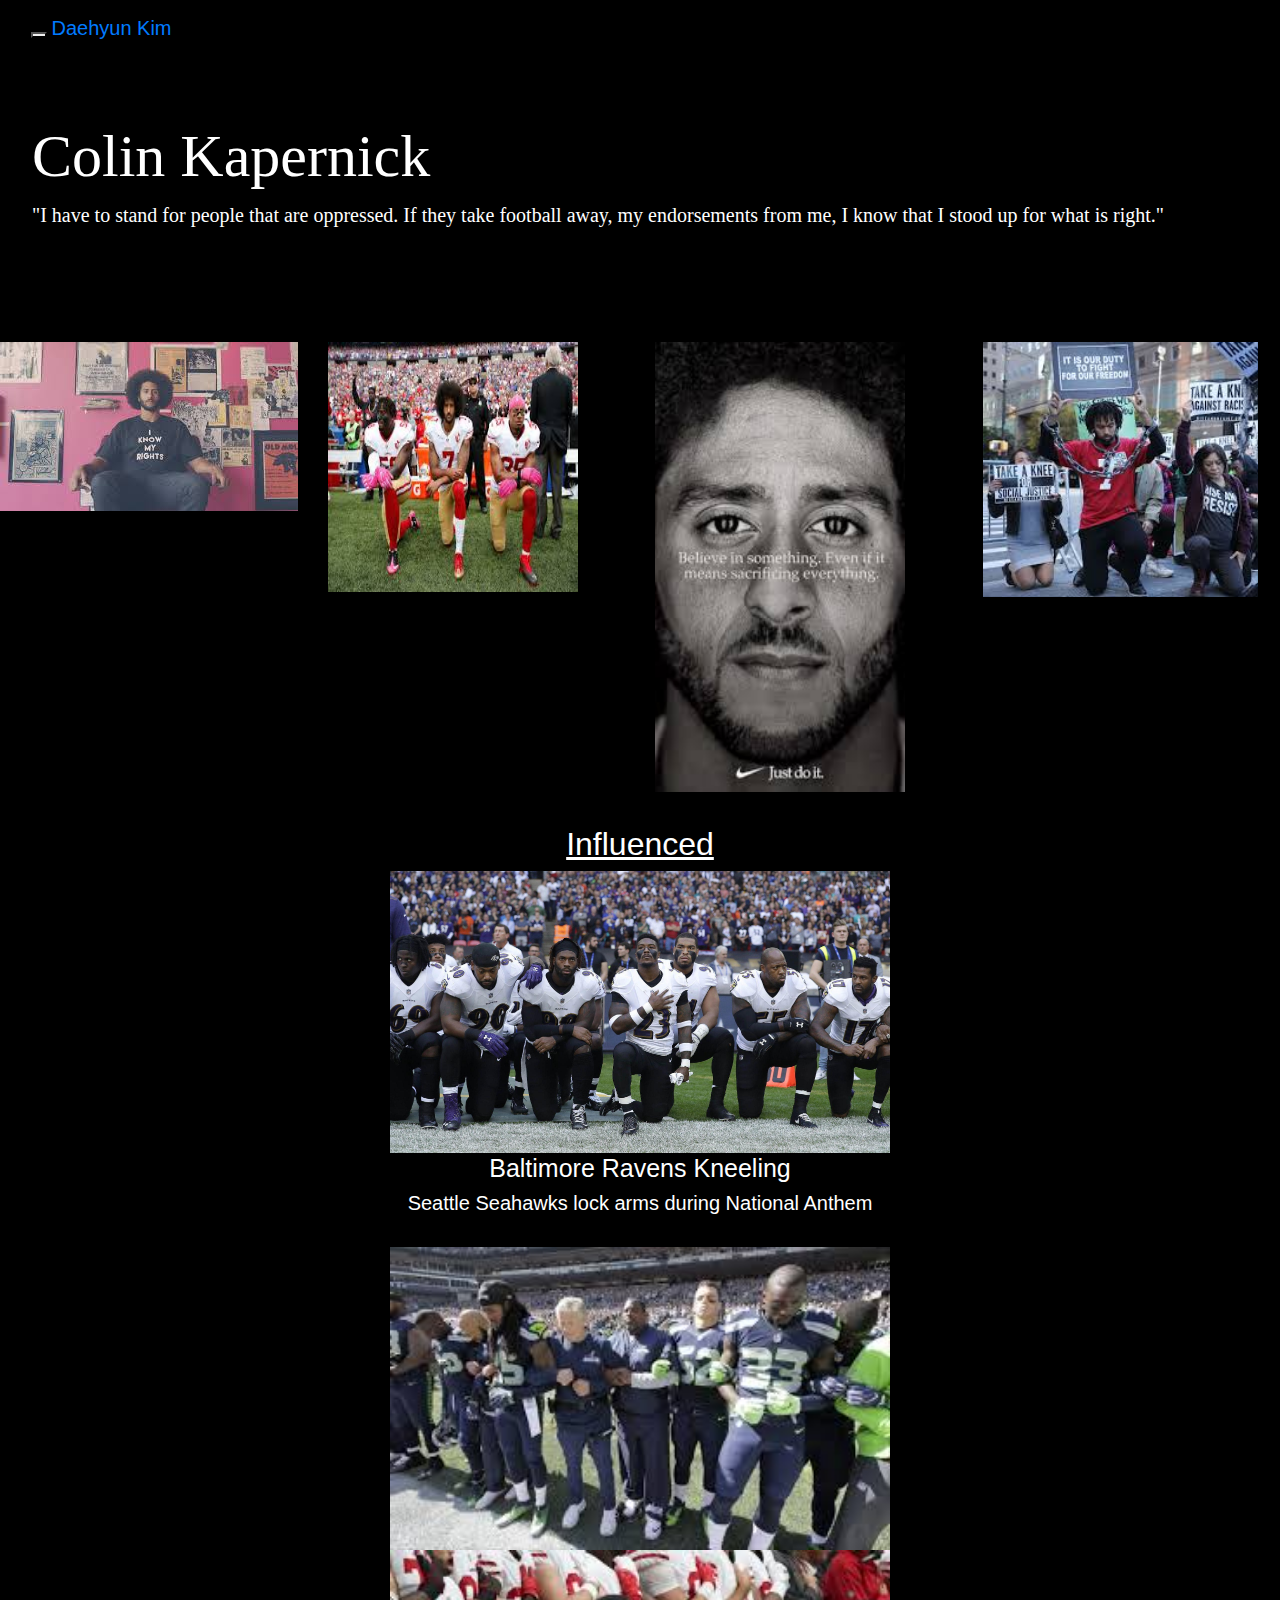
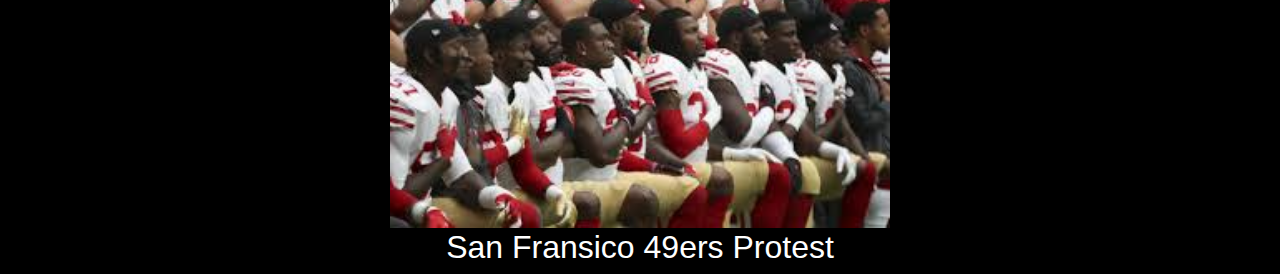
<file: tributeCite/index.html>
<!DOCTYPE html>
<html>
    <head>
        <link rel="stylesheet" href="https://maxcdn.bootstrapcdn.com/bootstrap/4.2.1/css/bootstrap.min.css">
        <script src="https://ajax.googleapis.com/ajax/libs/jquery/3.3.1/jquery.min.js"></script>
        <script src="https://cdnjs.cloudflare.com/ajax/libs/popper.js/1.14.6/umd/popper.min.js"></script>
        <script src="https://maxcdn.bootstrapcdn.com/bootstrap/4.2.1/js/bootstrap.min.js"></script>

        <link rel="stylesheet" type="text/css" href="style.css">
        
        
    <title>
    </title>
    </head>
    
<body style="background-color:black;">
  
  <nav class="navbar navbar-inverse navbar-fixed-top">

    <div class="container-fluid">
    <div class="navbar-header">
        <button type="button" class="navbar-toggle" data-toggle="collapse" data-target="#myNavbar">
          <span class="icon-bar"></span>
          <span class="icon-bar"></span>
          <span class="icon-bar"></span>                        
      </button>
      <a class="navbar-brand" href="#">Daehyun Kim</a>
    </div>
    <div>
      <div class="collapse navbar-collapse" id="myNavbar">
        <ul class="nav navbar-nav">
          <li><a href="index.html">HOME</a></li>
          <li><a href="../tributeCite/index.html">Tribute</a></li>
          <li><a href="index3.html">Inspirations</a></li>
          <li><a href="index2.html">Football</a></li>

          
            </ul>
          </li>
        </ul>
      </div>
    </div>
  </div>
        </nav>
        
    <div class="jumbotron" style="font-family:Impact;" >
        <h1>Colin Kapernick</h1>
        <p>"I have to stand for people that are oppressed. If they take football away, my endorsements from me, I know that I stood up for what is right."</p>
    </div>
<div class="row">
  <div class="col-sm-3">
    <img src="images/iknowmyrights.jpeg" style="text-align:center;"></img>
  </div>
  <div class="col-sm-3">
    <img src="images/kaepernick.jpeg" style="width:250px;height:250px;"></img>
  </div>
  <div class="col-sm-3">
    <img src="images/nikekaepernick.jpeg" style="width:250px;height:450px;"></img>
  </div>
  <div class="col-sm-3">
    <img src="images/protest.jpeg" style="width:275px"></img>
  </div>
</div>
  <hr>
  
  <center><font color="white"><h2><u>Influenced</u></h2></font>
  <img src="images/ravenskneeling.jpg" style="width:500px"><br>
  
  <font color="white"><h2 style="font-size:25px">Baltimore Ravens Kneeling </h2></font> 
  <font color="white"><h2 style="font-size:20px">Seattle Seahawks lock arms during National Anthem</h2></font> <br>
  <img src="images/seahawks.jpg" style="width:500px">
  <br>
  <img src="images/49ers.jpg" style="width:500px">
  <font color="white"><h2>San Fransico 49ers Protest </h2></font>
  </center>
  
</body>    
    
    
</html>
</file>
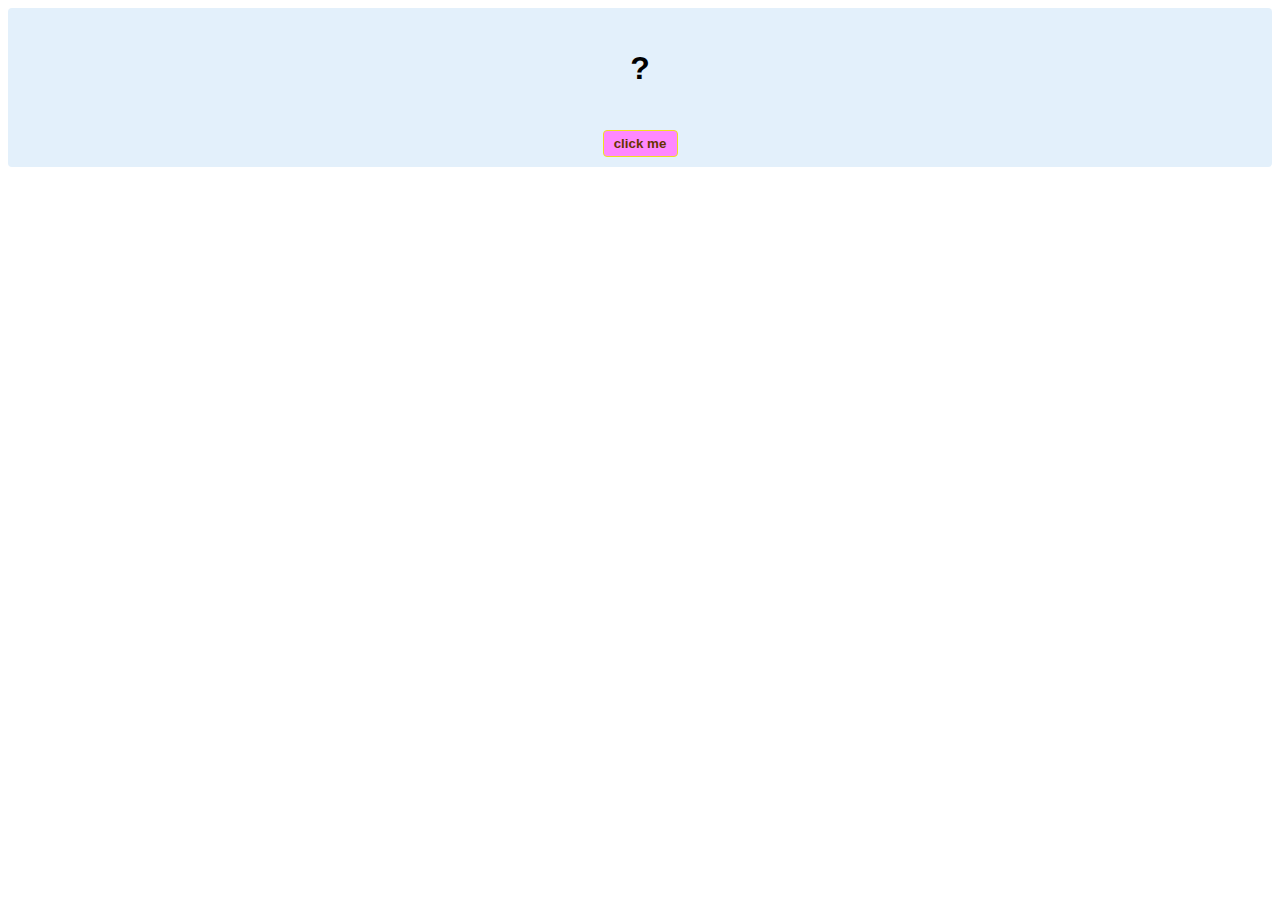
<file: hello-world.html>
<!DOCTYPE html>
<!-- HTML5 Hello world by kirupa - http://www.kirupa.com/html5/getting_your_feet_wet_html5_pg1.htm -->
<html lang="en-us">

<head>
<meta charset="utf-8">
<title>Hello...</title>
<style type="text/css">
#mainContent {
	font-family: Arial, Helvetica, sans-serif;
	font-size: xx-large;
	font-weight: bold;
	background-color: #E3F0FB;
	border-radius: 4px;
	padding: 10px;
	text-align: center;
}
.buttonStyle {
	border-radius: 4px;
	border: thin solid #F0E020;
	padding: 5px;
	background-color: #F8F;
	font-family: "Segoe UI", Tahoma, Geneva, Verdana, sans-serif;
	font-weight: bold;
	color: #663300;
	width: 75px;
}

.buttonStyle:hover {
	border: thin solid #FFCC00;
	background-color: #FF685;
	color: #996633;
	cursor: pointer;
}
.buttonStyle:active {
	border: thin solid #99CC00;
	background-color: #F5FFE#;
	color: #669900;
	cursor: pointer;
}

</style>
</head>

<body>
<div id="mainContent">
<p id="helloText">?</p>
<button id="clickButton" class="buttonStyle">click me</button>
</div>
<script> 
var myButton = document.getElementById("clickButton");
var myText = document.getElementById("helloText");

myButton.addEventListener('click', doSomething, false)

function doSomething() {
	myText.textContent = "wassuppppp!";
}
</script>

</body>
</html>
</file>
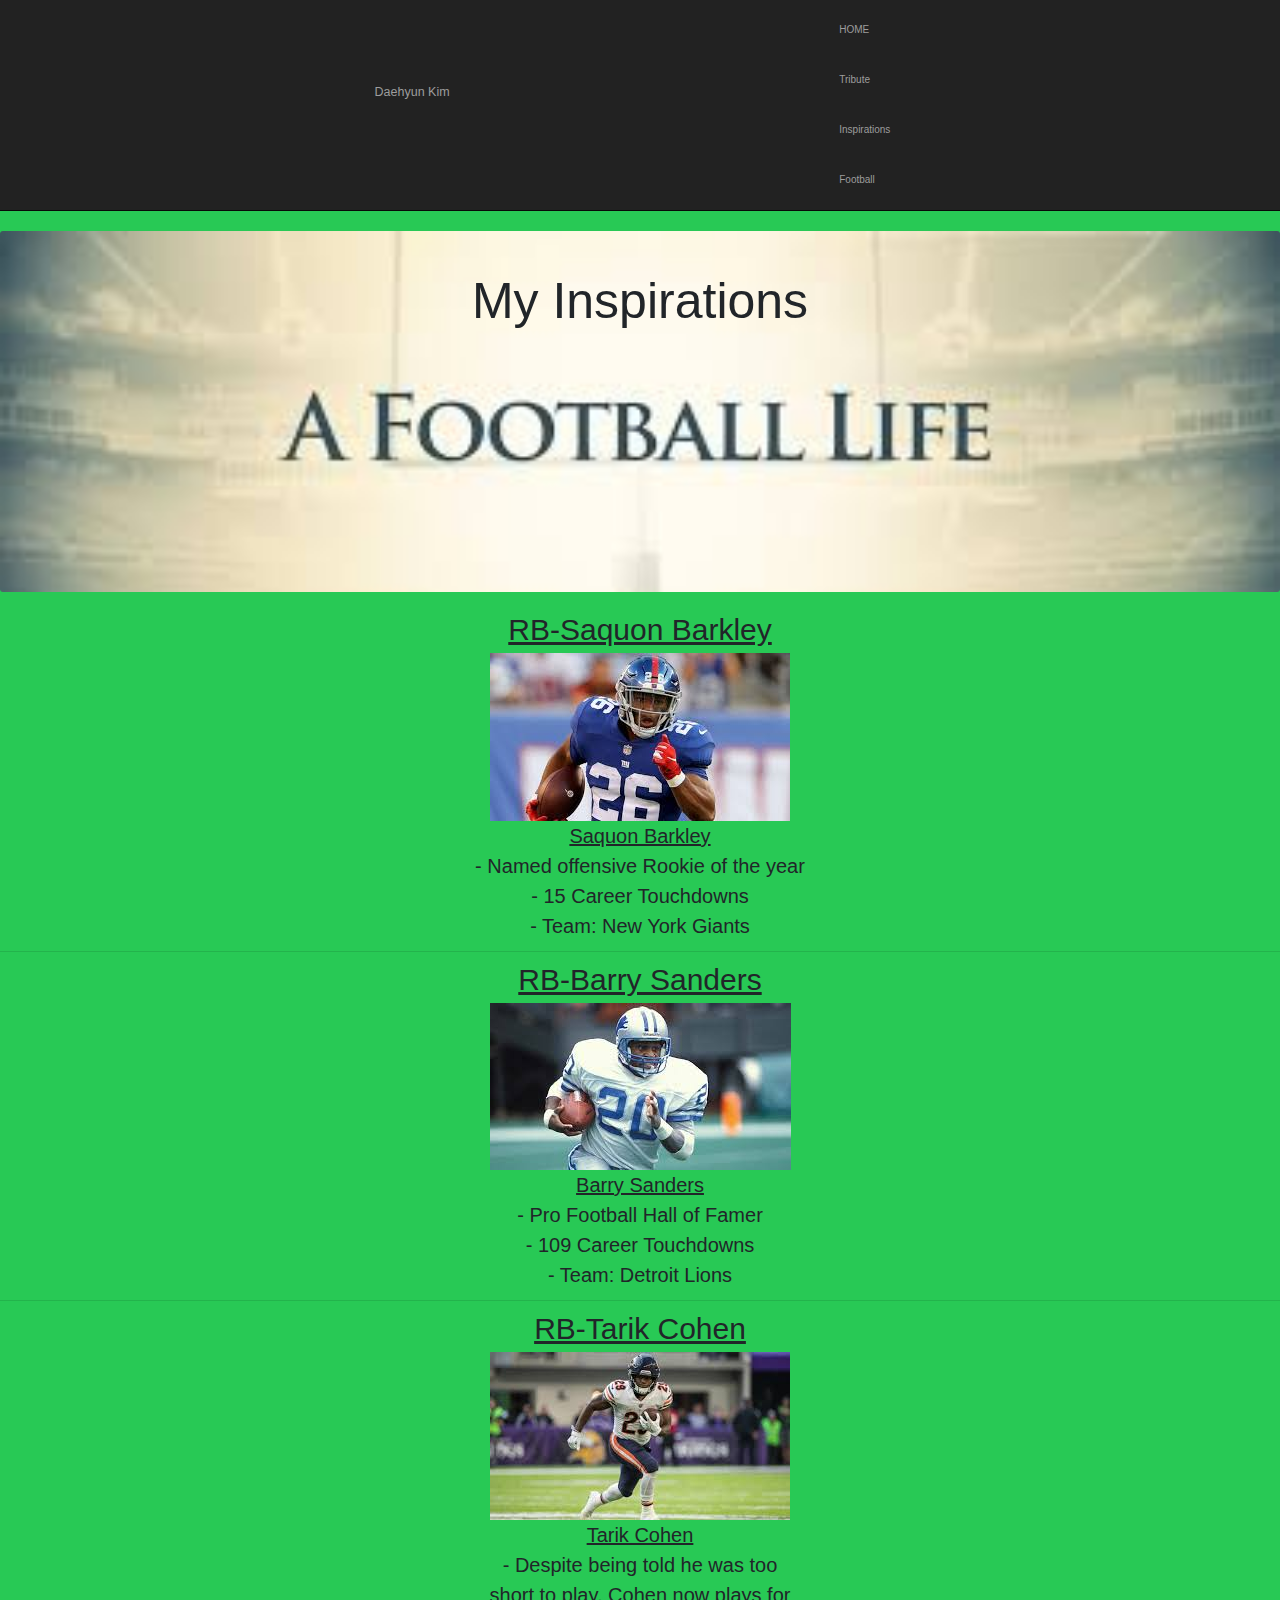
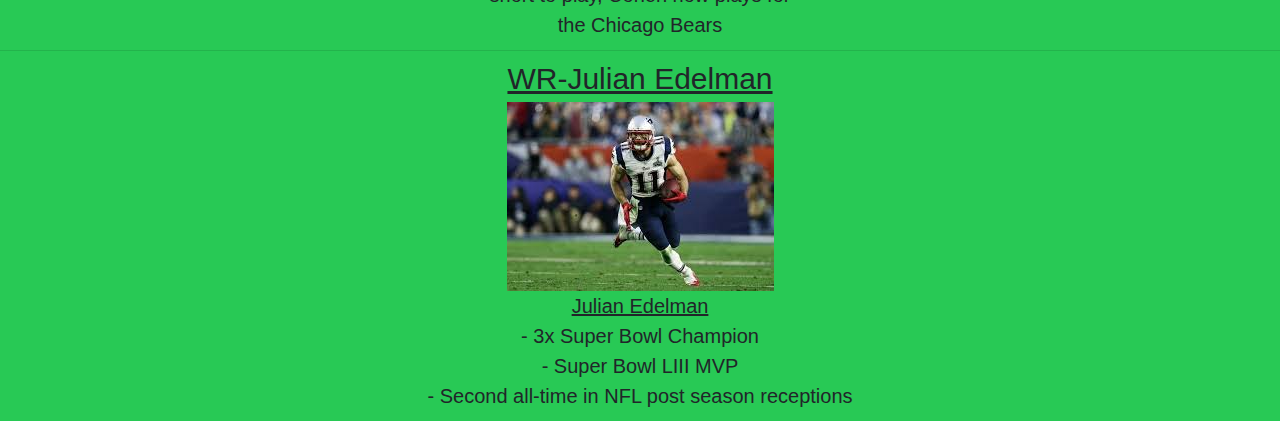
<file: webFinal/index3.html>
<!DOCTYPE html>
<html>
    <head>
        <!-- Latest compiled and minified CSS -->
<link rel="stylesheet" href="https://maxcdn.bootstrapcdn.com/bootstrap/3.4.0/css/bootstrap.min.css">

<!-- jQuery library -->
<script src="https://ajax.googleapis.com/ajax/libs/jquery/3.3.1/jquery.min.js"></script>

<!-- Latest compiled JavaScript -->
<script src="https://maxcdn.bootstrapcdn.com/bootstrap/3.4.0/js/bootstrap.min.js"></script>

 <link rel="stylesheet" href="https://maxcdn.bootstrapcdn.com/bootstrap/4.2.1/css/bootstrap.min.css">
        <script src="https://ajax.googleapis.com/ajax/libs/jquery/3.3.1/jquery.min.js"></script>
        <script src="https://cdnjs.cloudflare.com/ajax/libs/popper.js/1.14.6/umd/popper.min.js"></script>
        <script src="https://maxcdn.bootstrapcdn.com/bootstrap/4.2.1/js/bootstrap.min.js"></script>

        <link rel="stylesheet" type="text/css" href="style.css">
        
        <jumbotron>
            
        </jumbotron>
        
        <style>
          .jumbotron{
            background:url('[data-uri]  ');
          no-repeat center center;
          background-size: cover;
          padding-bottom: 20%;  
          }
          
          
        </style>
        
    </head>
     <body data-spy="scroll" data-target=".navbar" data-offset="50" style="background-color:#28c955">
         <nav class="navbar navbar-inverse navbar-fixed-top">

    <div class="container-fluid">
    <div class="navbar-header">
        <button type="button" class="navbar-toggle" data-toggle="collapse" data-target="#myNavbar">
          <span class="icon-bar"></span>
          <span class="icon-bar"></span>
          <span class="icon-bar"></span>                        
      </button>
      <a class="navbar-brand" href="#">Daehyun Kim</a>
    </div>
    <div>
      <div class="collapse navbar-collapse" id="myNavbar">
        <ul class="nav navbar-nav">
          <li><a href="index.html">HOME</a></li>
          <li><a href="../tributeCite/index.html">Tribute</a></li>
          <li><a href="index3.html">Inspirations</a></li>
          <li><a href="index2.html">Football</a></li>

          
        </ul>
      </div>
    </div>
  </div>
        </nav>    
        
        <center><div class="jumbotron" style="background-color:#c0d6e4">
          <h1 style="font-size:50px;" style="font-family:verdana">My Inspirations</h1>
          
        </div>
        <u><h1 style="font-size:30px">RB-Saquon Barkley</h1></u>
        <img src="Imagesss/saquon.jpeg">
        <p style="font-size:20px"><u style="font-size:20px;">Saquon Barkley </u> <br> - Named offensive Rookie of the year <br> - 15 Career Touchdowns <br>- Team: New York Giants </p>
        
        <hr>
        
      <u><h1 style="font-size:30px"> RB-Barry Sanders</h1></u>  
      <img src="Imagesss/barry-sanders.jpeg">
      <p style="font-size:20px;"> <u style="font-size:20px;"> Barry Sanders</u> <br> - Pro Football Hall of Famer <br> - 109 Career Touchdowns <br> - Team: Detroit Lions </p>
      
      <hr>
      <u><h1 style="font-size:30px"> RB-Tarik Cohen</h1></u>
      <img src="Imagesss/tarik-cohen.jpg">
      <p style="font-size:20px"> <u style="font-size:20px;">Tarik Cohen</u> <br> - Despite  being told he was too <br> short to play, Cohen now plays for <br> the Chicago Bears</p>
      
      <hr>
      <u><h1 style="font-size:30px;"> WR-Julian Edelman</h1></u>
      <img src="Imagesss/julian-edelman.jpg">
      <p style="font-size:20px;"><u>Julian Edelman</u> <br> - 3x Super Bowl Champion <br> - Super Bowl LIII MVP <br> - Second all-time in NFL post season receptions</p>
      
      </body>
    </center>
</html>
</file>
<file: tributeCite/style.css>
.jumbotron{
    background-color: black;
    color:white;
    
}
h1 {
    font-size:60px
}

p {
    font-size:20px;
}
</file>
<file: webFinal/style.css>
h2{
    font-size:50px;
    font-family:didot;
}
</file>
